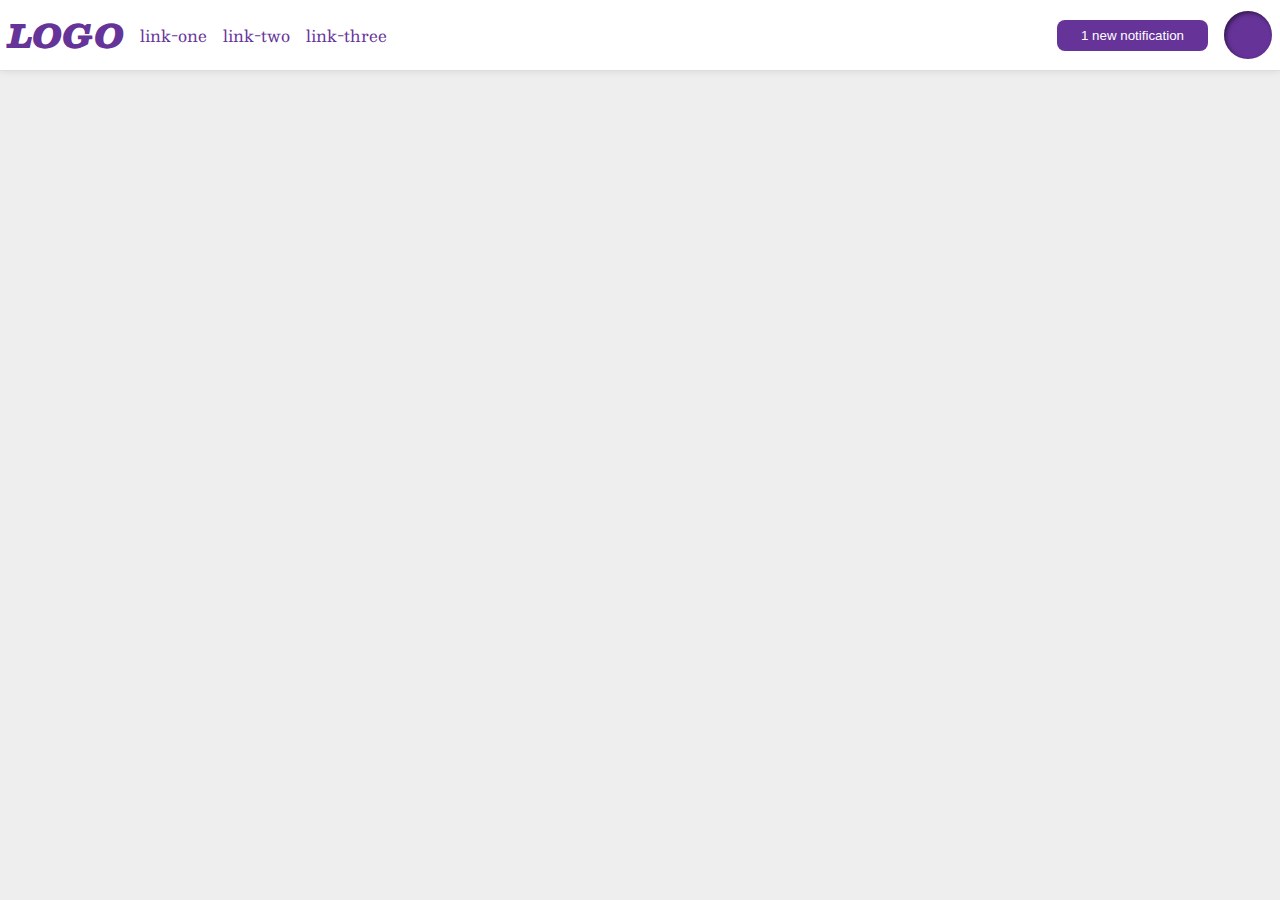
<file: flex/03-flex-header-2/index.html>
<!DOCTYPE html>
<html lang="en">
  <head>
    <meta charset="UTF-8">
    <meta http-equiv="X-UA-Compatible" content="IE=edge">
    <meta name="viewport" content="width=device-width, initial-scale=1.0">
    <title>Flex Header 2</title>
    <link rel="stylesheet" href="style.css">
  </head>
  <body>
    <div class="header">
      <div class = "left_items">
        <div class="logo">
          LOGO
        </div>
        <ul class="links">
          <li><a href="https://google.com">link-one</a></li>
          <li><a href="https://google.com">link-two</a></li>
          <li><a href="https://google.com">link-three</a></li>
        </ul>
      </div>
      <div class = right_items>
        <button class="notifications">
          1 new notification
        </button>
        <div class="profile-image"></div>
      </div>
    </div>
  </body>
</html>
</file>
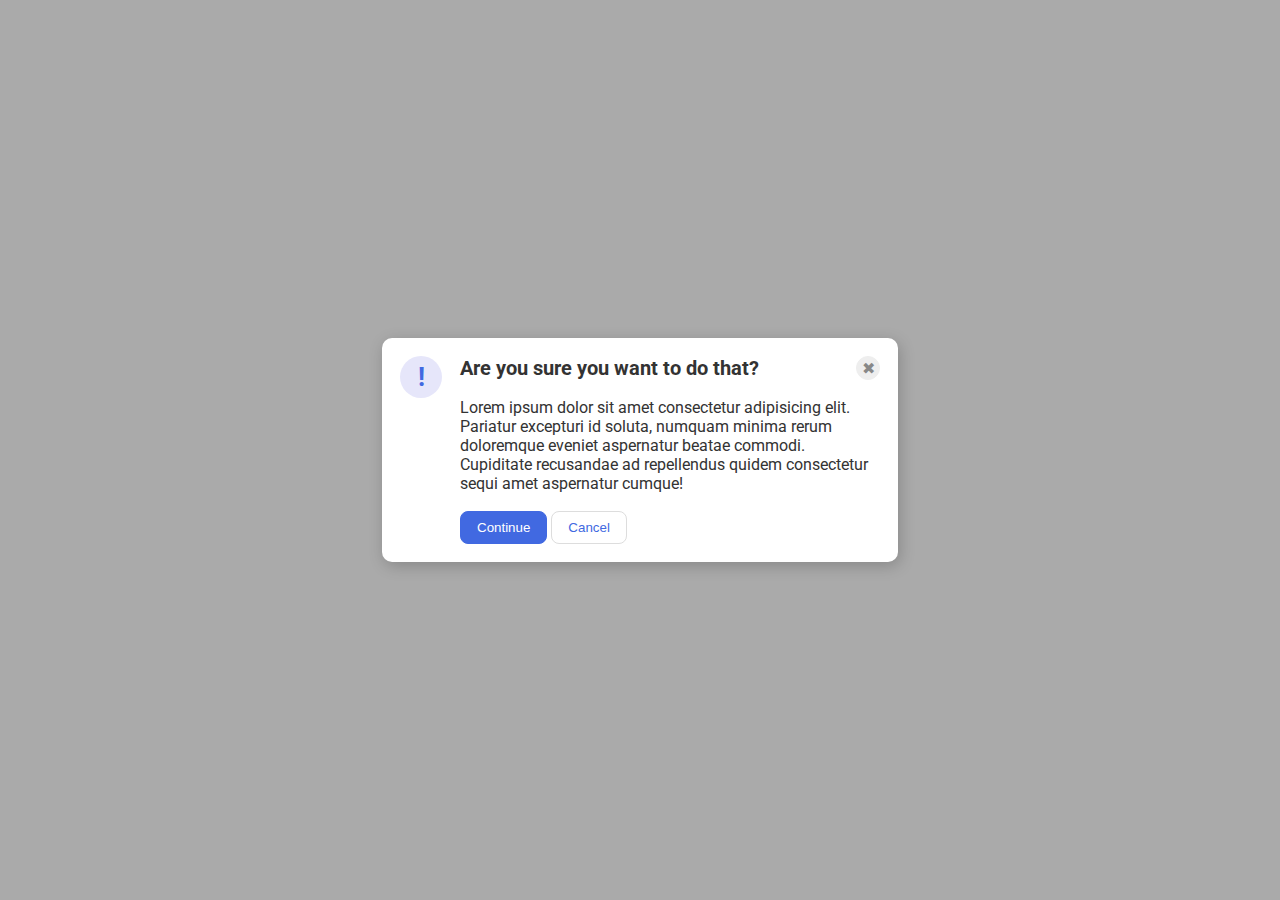
<file: flex/05-flex-modal/index.html>
<!DOCTYPE html>
<html lang="en">
  <head>
    <meta charset="UTF-8">
    <meta http-equiv="X-UA-Compatible" content="IE=edge">
    <meta name="viewport" content="width=device-width, initial-scale=1.0">
    <link rel="stylesheet" href="style.css">
    <title>Modal</title>
  </head>
  <body>
    <div class="modal">
      <div class="icon">!</div>
      <div class = "all_except_icon">
        <div class="header">Are you sure you want to do that?
          <button class="close-button">✖</button>
        </div>
        <div class="text">Lorem ipsum dolor sit amet consectetur adipisicing elit. Pariatur excepturi id soluta, numquam minima rerum doloremque eveniet aspernatur beatae commodi. Cupiditate recusandae ad repellendus quidem consectetur sequi amet aspernatur cumque!</div>
        <button class="continue">Continue</button>
        <button class="cancel">Cancel</button>
    </div>
  </body>
</html>
</file>
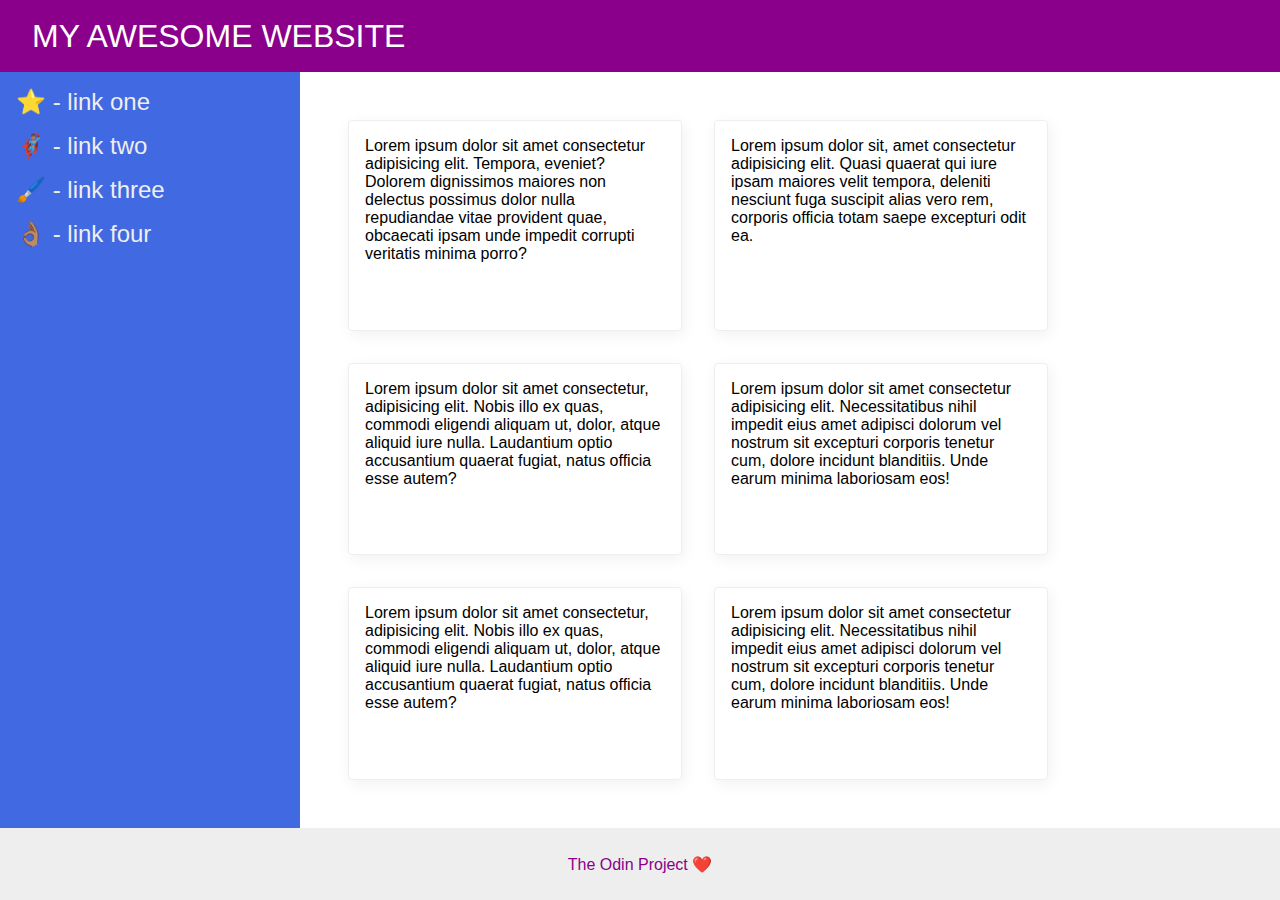
<file: flex/07-flex-layout-2/index.html>
<!DOCTYPE html>
<html lang="en">
  <head>
    <meta charset="UTF-8">
    <meta http-equiv="X-UA-Compatible" content="IE=edge">
    <meta name="viewport" content="width=device-width, initial-scale=1.0">
    <title>The Holy Grail</title>
    <link rel="stylesheet" href="style.css">
  </head>
  <body>
    <div class="header">
      MY AWESOME WEBSITE
    </div>
    <div class = "content">
      <div class="sidebar">
        <ul>
          <li><a href="#">⭐ - link one</a></li>
          <li><a href="#">🦸🏽‍♂️ - link two</a></li>
          <li><a href="#">🖌️ - link three</a></li>
          <li><a href="#">👌🏽 - link four</a></li>
        </ul>
      </div>
      <div class = "card_container">
        <div class="card">Lorem ipsum dolor sit amet consectetur adipisicing elit. Tempora, eveniet? Dolorem dignissimos maiores non delectus possimus dolor nulla repudiandae vitae provident quae, obcaecati ipsam unde impedit corrupti veritatis minima porro?</div>
        <div class="card">Lorem ipsum dolor sit, amet consectetur adipisicing elit. Quasi quaerat qui iure ipsam maiores velit tempora, deleniti nesciunt fuga suscipit alias vero rem, corporis officia totam saepe excepturi odit ea.</div>
        <div class="card">Lorem ipsum dolor sit amet consectetur, adipisicing elit. Nobis illo ex quas, commodi eligendi aliquam ut, dolor, atque aliquid iure nulla. Laudantium optio accusantium quaerat fugiat, natus officia esse autem?</div>
        <div class="card">Lorem ipsum dolor sit amet consectetur adipisicing elit. Necessitatibus nihil impedit eius amet adipisci dolorum vel nostrum sit excepturi corporis tenetur cum, dolore incidunt blanditiis. Unde earum minima laboriosam eos!</div>
        <div class="card">Lorem ipsum dolor sit amet consectetur, adipisicing elit. Nobis illo ex quas, commodi eligendi aliquam ut, dolor, atque aliquid iure nulla. Laudantium optio accusantium quaerat fugiat, natus officia esse autem?</div>
        <div class="card">Lorem ipsum dolor sit amet consectetur adipisicing elit. Necessitatibus nihil impedit eius amet adipisci dolorum vel nostrum sit excepturi corporis tenetur cum, dolore incidunt blanditiis. Unde earum minima laboriosam eos!</div>
      </div>
    </div>
    <div class="footer">
      The Odin Project ❤️
    </div>
  </body>
</html>
</file>
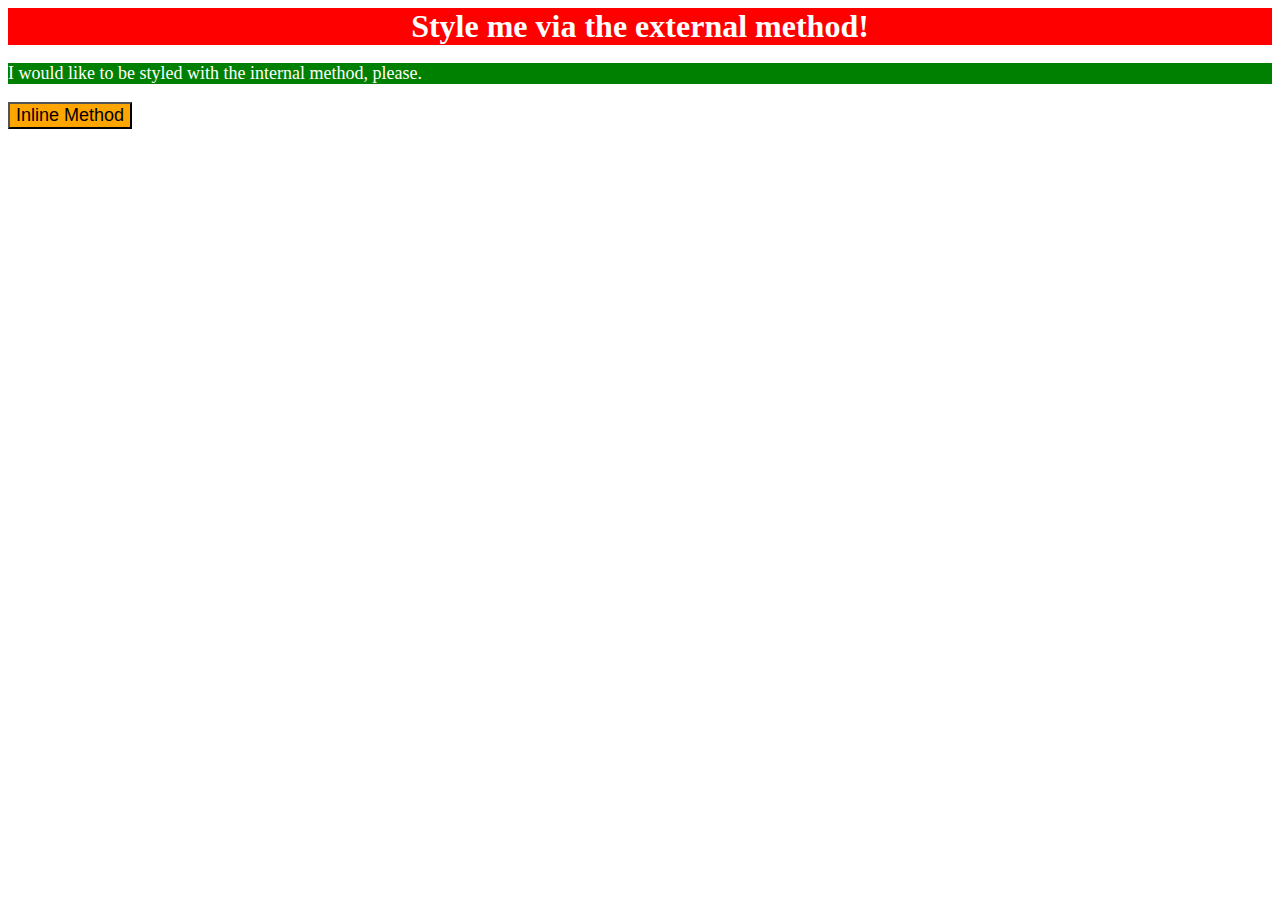
<file: foundations/01-css-methods/index.html>
<!DOCTYPE html>
<html lang="en">
  <head>
    <meta charset="UTF-8">
    <meta http-equiv="X-UA-Compatible" content="IE=edge">
    <meta name="viewport" content="width=device-width, initial-scale=1.0">
    <title>Methods for Adding CSS</title>
    <link rel = "stylesheet" href = "style.css">
    <style>
      p {
        color: white;
        background-color: green;
        font-size: 18px;
      }
    </style>
  </head>
  <body>
    <div>Style me via the external method!</div>
    <p>I would like to be styled with the internal method, please.</p>
    <button style = "background-color: orange; font-size: 18px; ">Inline Method</button>
  </body>
</html>
</file>
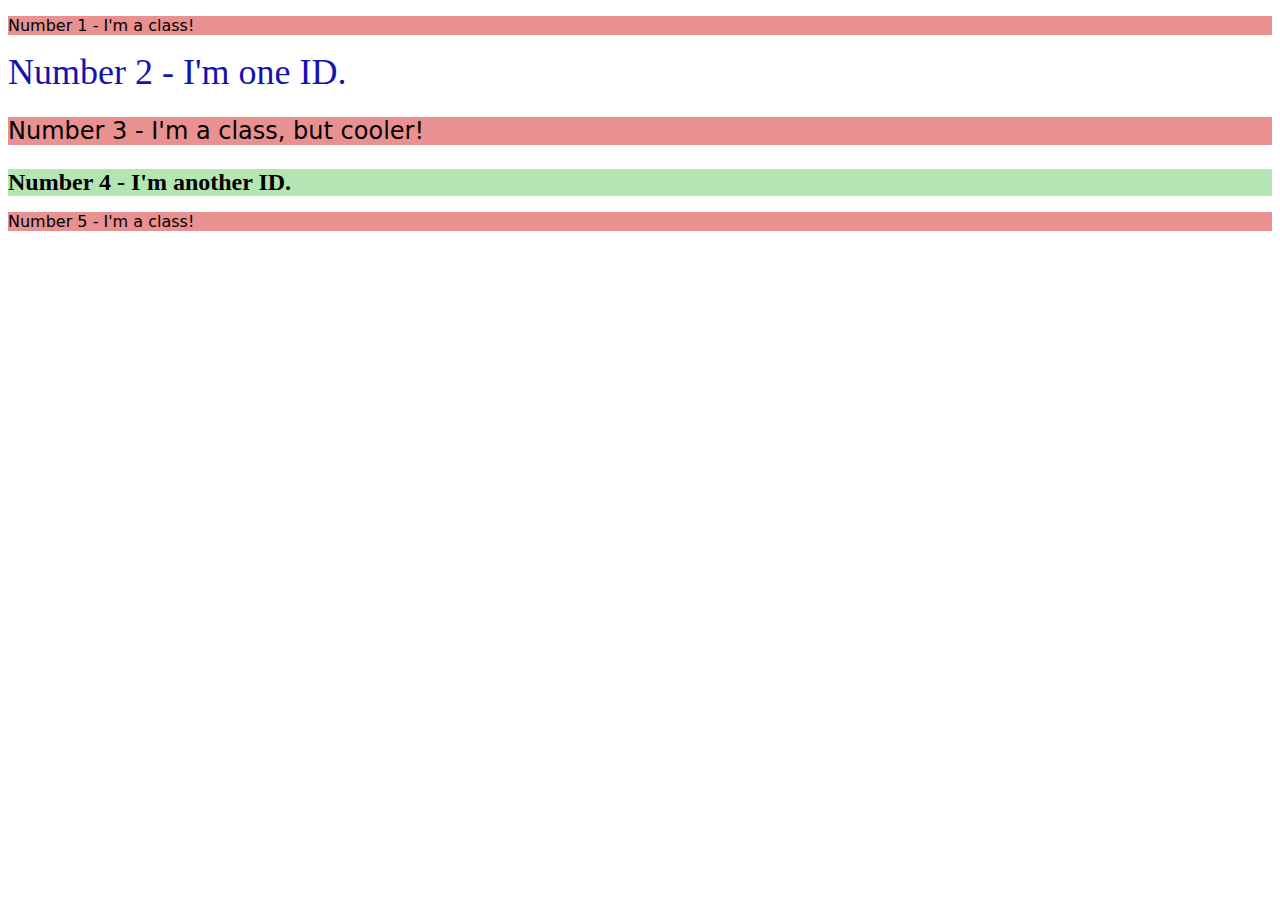
<file: foundations/02-class-id-selectors/index.html>
<!DOCTYPE html>
<html lang="en">
  <head>
    <meta charset="UTF-8">
    <meta http-equiv="X-UA-Compatible" content="IE=edge">
    <meta name="viewport" content="width=device-width, initial-scale=1.0">
    <title>Class and ID Selectors</title>
    <link rel="stylesheet" href="style.css">
  </head>
  <body>
    <p class = "odd">Number 1 - I'm a class!</p>
    <div id = "two">Number 2 - I'm one ID.</div>
    <p class = "odd px24">Number 3 - I'm a class, but cooler!</p>
    <div id = "four" class = "px24">Number 4 - I'm another ID.</div>
    <p class = "odd" >Number 5 - I'm a class!</p>
  </body>
</html>
</file>
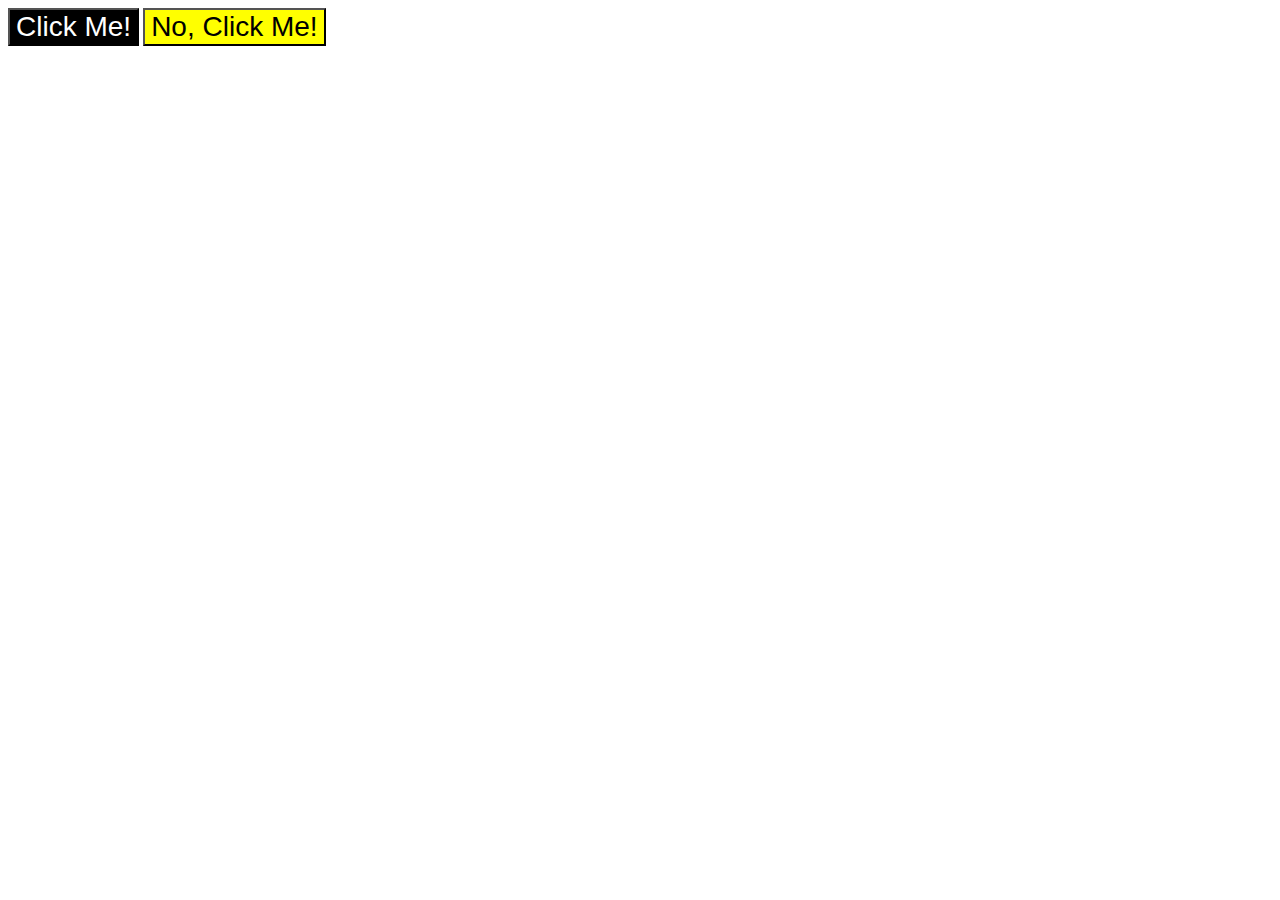
<file: foundations/03-grouping-selectors/index.html>
<!DOCTYPE html>
<html lang="en">
  <head>
    <meta charset="UTF-8">
    <meta http-equiv="X-UA-Compatible" content="IE=edge">
    <meta name="viewport" content="width=device-width, initial-scale=1.0">
    <title>Grouping Selectors</title>
    <link rel="stylesheet" href="style.css">
  </head>
  <body>
    <button class = "button1">Click Me!</button>
    <button class = "button2">No, Click Me!</button>
  </body>
</html>
</file>
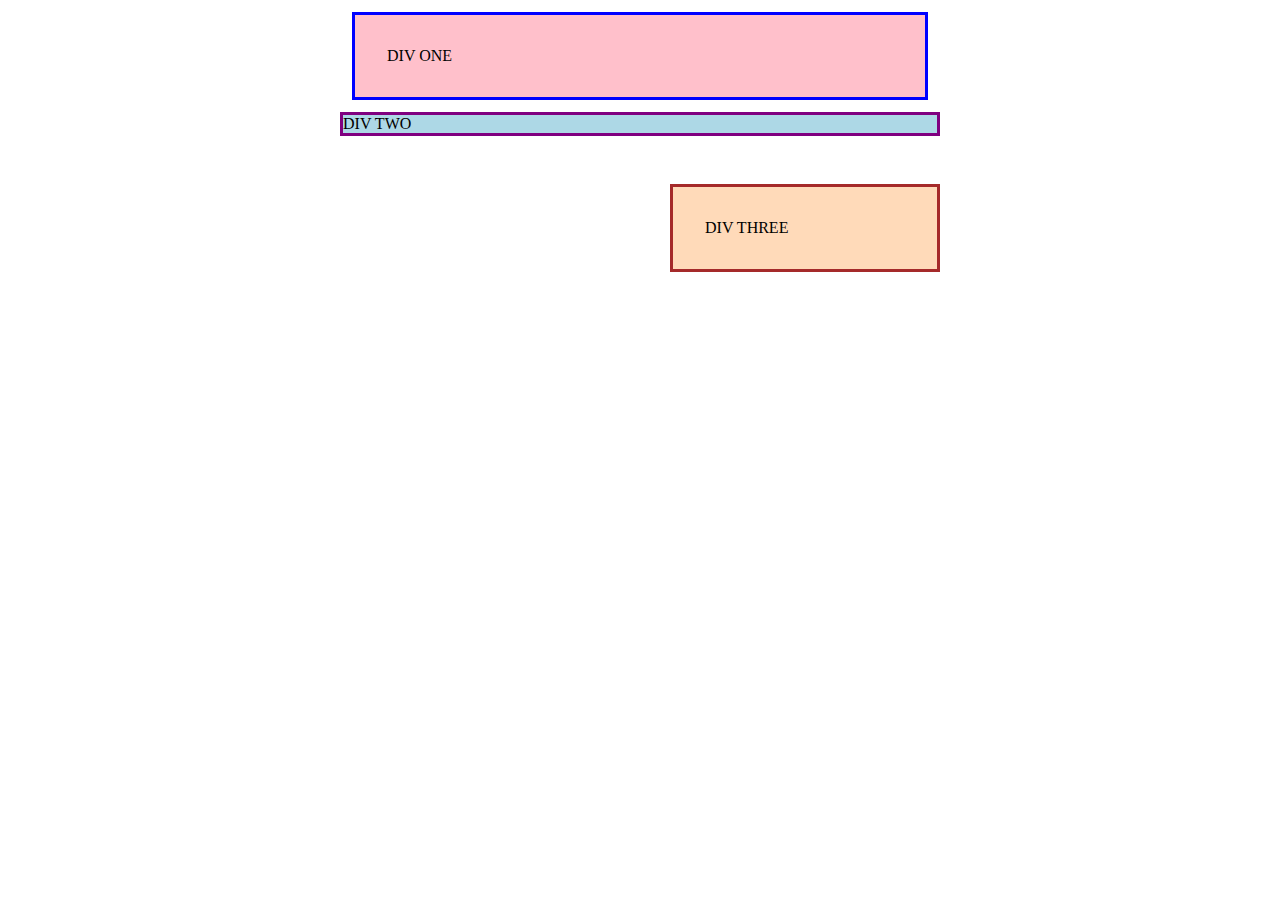
<file: margin-and-padding/01-margin-and-padding-1/index.html>
<!DOCTYPE html>
<html lang="en">
  <head>
    <meta charset="UTF-8">
    <meta http-equiv="X-UA-Compatible" content="IE=edge">
    <meta name="viewport" content="width=device-width, initial-scale=1.0">
    <title>Margin and Padding exercise</title>
    <link rel="stylesheet" href="style.css">
  </head>
  <body>
    <div class="one">
      DIV ONE
    </div>
    <div class="two">
      DIV TWO
    </div>
    <div class="three">
      DIV THREE
    </div>
  </body>
</html>
</file>
<file: flex/03-flex-header-2/style.css>
/* this is some magical font-importing.  
you'll learn about it later. */
@import url('https://fonts.googleapis.com/css2?family=Besley:ital,wght@0,400;1,900&display=swap');

body {
  margin: 0;
  background: #eee;
  font-family: Besley, serif;
}

.header {
  background: white;
  border-bottom: 1px solid #ddd;
  box-shadow: 0 0 8px rgba(0,0,0,.1);
  display: flex;
  justify-content: space-between;
  padding: 8px;
}

.profile-image {
  background: rebeccapurple;
  box-shadow: inset 2px 2px 4px rgba(0,0,0,.5);
  border-radius: 50%;
  width: 48px;
  height: 48px;
}

.logo {
  color: rebeccapurple;
  font-size: 32px;
  font-weight: 900;
  font-style: italic;
}

button {
  border: none;
  border-radius: 8px;
  background: rebeccapurple;
  color: white;
  padding: 8px 24px;
}

a {
  /* this removes the line under our links */
  text-decoration: none;
  color: rebeccapurple;
}

ul {
  list-style-type: none;
  display: flex;
  margin: 0;
  padding: 0;
  gap: 16px;
}

.left_items, .right_items {
  display: flex;
  gap: 16px;
  align-items: center;
}
</file>
<file: flex/05-flex-modal/style.css>
@import url('https://fonts.googleapis.com/css2?family=Roboto:wght@400;700&display=swap');

html, body {
  height: 100%;
}

body {
  font-family: Roboto, sans-serif;
  margin: 0;
  background: #aaa;
  color: #333;
  /* I'll give you this one for free lol */
  display: flex;
  align-items: center;
  justify-content: center;
}

.modal {
  background: white;
  width: 480px;
  border-radius: 10px;
  box-shadow: 2px 4px 16px rgba(0,0,0,.2);
  padding: 18px;
  display: flex;
  gap: 18px;
}

.icon {
  color: royalblue;
  font-size: 26px;
  font-weight: 700;
  background: lavender;
  width: 42px;
  height: 42px;
  border-radius: 50%;
  display: flex;
  align-items: center;
  justify-content: center;
  flex-shrink: 0;
  
}

.close-button {
  background: #eee;
  border-radius: 50%;
  color: #888;
  font-weight: 400;
  font-size: 16px;
  height: 24px;
  width: 24px;
  display: flex;
  align-items: center;
  justify-content: center;
  border: 1px solid #eee;
  padding: 0;
  flex-shrink: 0;
}

button {
  cursor: pointer;
  padding: 8px 16px;
  border-radius: 8px;
}

button.continue {
  background: royalblue;
  border: 1px solid royalblue;
  color: white;
}

button.cancel {
  background: white;
  border: 1px solid #ddd;
  color: royalblue;
}

.header {
  display: flex;
  align-items: center;
  justify-content: space-between;
  font-weight: bold;
  font-size: 20px;
  margin-bottom: 18px;
}

.text {
  margin-bottom: 18px;
}
</file>
<file: flex/07-flex-layout-2/style.css>
body {
  font-family: -apple-system, BlinkMacSystemFont, 'Segoe UI', Roboto, Oxygen, Ubuntu, Cantarell, 'Open Sans', 'Helvetica Neue', sans-serif;
  margin: 0;
  min-height: 100vh;
  display: flex;
  flex-direction: column;
}

.header {
  height: 72px;
  background: darkmagenta;
  color: white;
  font-size: 32px;
  font-weight: 900px;
  padding-left: 1em;
  display: flex;
  align-items: center;
}

.footer {
  height: 72px;
  background: #eee;
  color: darkmagenta;
  display: flex;
  justify-content: center;
  align-items: center;
}

.sidebar {
  width: 300px;
  background: royalblue;
  box-sizing: border-box;
  flex-shrink: 0;
  padding: 16px;
}

.card {
  border: 1px solid #eee;
  box-shadow: 2px 4px 16px rgba(0,0,0,.06);
  border-radius: 4px;
  width: 300px;
  padding: 16px;
}

ul {
  list-style-type: none;
  margin: 0;
  padding: 0;
}
a {
  text-decoration: none;
  color:#eee;
  font-size: 24px;
}
li {
  margin-bottom: 16px;
}
.content {
  display: flex;
  flex: 1;
}

.card_container {
  display: flex;
  flex-wrap: wrap;
  padding: 48px;
  gap: 32px;
}
</file>
<file: foundations/01-css-methods/style.css>
div {
    color: white;
    background-color: red;
    font-size: 32px;
    text-align: center;
    font-weight: bold;
}
</file>
<file: foundations/02-class-id-selectors/style.css>
.odd {
    background-color: rgb(233, 144, 144);
    font-family: Verdana, "Dejavu Sans", sans-serif;
}
#two {
    color:rgb(19, 19, 177);
    font-size: 36px;
}
.px24 {
    font-size: 24px
}
#four {
    background-color: rgb(179, 230, 179);
    font-weight: bold;
}
</file>
<file: foundations/03-grouping-selectors/style.css>
.button1 {
background-color: black;
color:white
}
.button2 {
background-color: yellow;
}
.button1,
.button2 {
    font-size: 28px;
    font-family: Helvetica, "Times New Roman", sans-serif;
}
</file>
<file: margin-and-padding/01-margin-and-padding-1/style.css>
body {
  max-width: 600px;
  margin: 0 auto;
}

.one {
  background: pink;
  border: 3px solid blue;
  /* CHANGE ME */
  padding: 32px;
  margin: 12px;
}

.two {
  background: lightblue;
  border: 3px solid purple;
  /* CHANGE ME */
  margin-bottom: 48px;
}

.three {
  background: peachpuff;
  border: 3px solid brown;
  width: 200px;
  /* CHANGE ME */
  padding: 32px;
  margin-left: auto;
}
</file>
